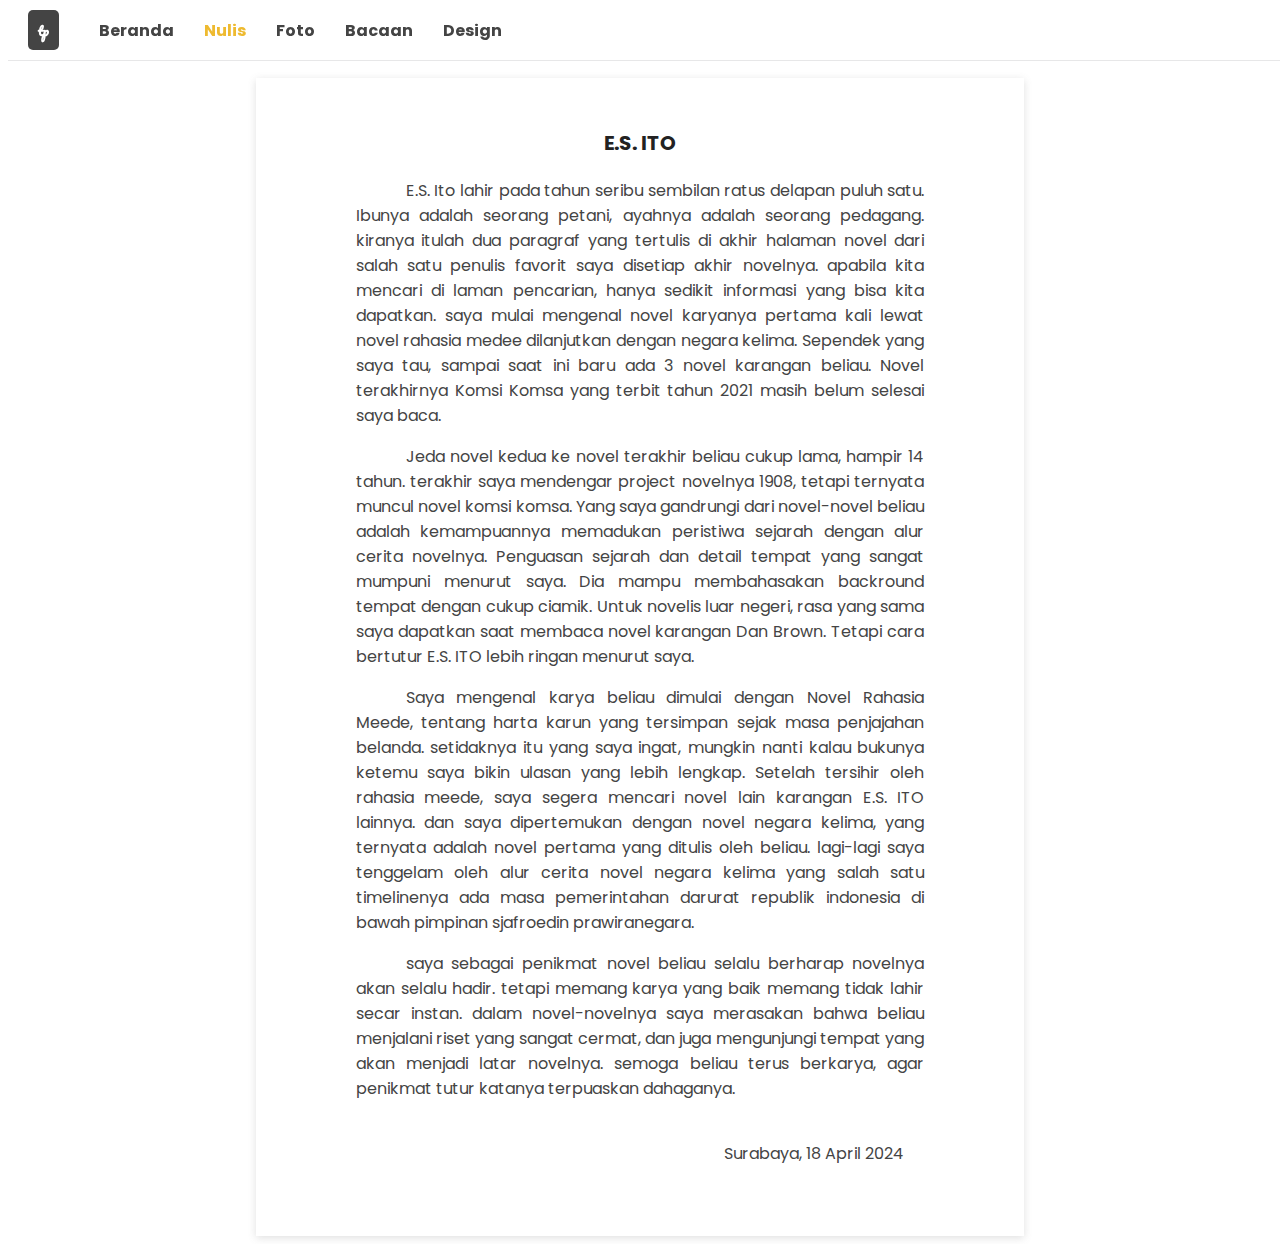
<file: artikel1.html>
<!DOCTYPE html>
<html lang="en">
<head>
    <meta charset="UTF-8">
    <link rel="stylesheet" href="css/artikel.css">
    <meta name="viewport" content="width=device-width, initial-scale=1.0">
    <link rel="preconnect" href="https://fonts.googleapis.com">
<link rel="preconnect" href="https://fonts.gstatic.com" crossorigin>
<link href="https://fonts.googleapis.com/css2?family=Poppins&display=swap" rel="stylesheet">
<link href="https://fonts.googleapis.com/css2?family=Pacifico&display=swap" rel="stylesheet">
    <title>prasetiyo</title>
</head>
<div class="wrapper">
    <header>
        <div class="container-menu">
        <div class="logo">
            tp
        </div>
        <nav class="menu">
            <ul class="ul_menu">
                <li class="li_menu" ><a href="index.html" class="a-menu" >Beranda</a></li>
                <li class="li_menu" ><a href="opini.html" class="a-menu" id="active">Nulis</a></li>
                <li class="li_menu" ><a href="foto.html" class="a-menu">Foto</a></li>
                <li class="li_menu" ><a href="bacaan.html" class="a-menu">Bacaan</a></li>
                <li class="li_menu" ><a href="design.html" class="a-menu">Design</a></li>
            </ul>
        </nav>
    </div>
    </header>
    <section>
        <div class="container">
            <div class="box-opini">
            <div class="judul">E.S. ITO</div>
            <div class="isi">
                <p>E.S. Ito lahir pada tahun seribu sembilan ratus delapan puluh satu. Ibunya adalah seorang petani, ayahnya adalah seorang pedagang. kiranya itulah dua paragraf yang tertulis di akhir halaman novel dari salah satu penulis favorit saya disetiap akhir novelnya. apabila kita mencari di laman pencarian, hanya sedikit informasi yang bisa kita dapatkan. saya mulai mengenal novel karyanya pertama kali lewat novel rahasia medee dilanjutkan dengan negara kelima. Sependek yang saya tau, sampai saat ini baru ada 3 novel karangan beliau. Novel terakhirnya Komsi Komsa yang terbit tahun 2021 masih belum selesai saya baca.
                </p>
                <p>
                    Jeda novel kedua ke novel terakhir beliau cukup lama, hampir 14 tahun. terakhir saya mendengar project novelnya 1908, tetapi ternyata muncul novel komsi komsa. Yang saya gandrungi dari novel-novel beliau adalah kemampuannya memadukan peristiwa sejarah dengan alur cerita novelnya. Penguasan sejarah dan detail tempat yang sangat mumpuni menurut saya. Dia mampu membahasakan backround tempat dengan cukup ciamik. Untuk novelis luar negeri, rasa yang sama saya dapatkan saat membaca novel karangan Dan Brown. Tetapi cara bertutur E.S. ITO lebih ringan menurut saya.
                </p>
                <p>
                    Saya mengenal karya beliau dimulai dengan Novel Rahasia Meede, tentang harta karun yang tersimpan sejak masa penjajahan belanda. setidaknya itu yang saya ingat, mungkin nanti kalau bukunya ketemu saya bikin ulasan yang lebih lengkap. Setelah tersihir oleh rahasia meede, saya segera mencari novel lain karangan E.S. ITO lainnya. dan saya dipertemukan dengan novel negara kelima, yang ternyata adalah novel pertama yang ditulis oleh beliau. lagi-lagi saya tenggelam oleh alur cerita novel negara kelima yang salah satu timelinenya ada masa pemerintahan darurat republik indonesia di bawah pimpinan sjafroedin prawiranegara.
                </p>
                <p>
                    saya sebagai penikmat novel beliau selalu berharap novelnya akan selalu hadir. tetapi memang karya yang baik memang tidak lahir secar instan. dalam novel-novelnya saya merasakan bahwa beliau menjalani riset yang sangat cermat, dan juga mengunjungi tempat yang akan menjadi latar novelnya. semoga beliau terus berkarya, agar penikmat tutur katanya terpuaskan dahaganya.
                </p>
            </div>
            <div class="tanggal">
                Surabaya, 18 April 2024
            </div>
        </div>
        </div>
    </section>
</div>
</body>
</html>
</file>
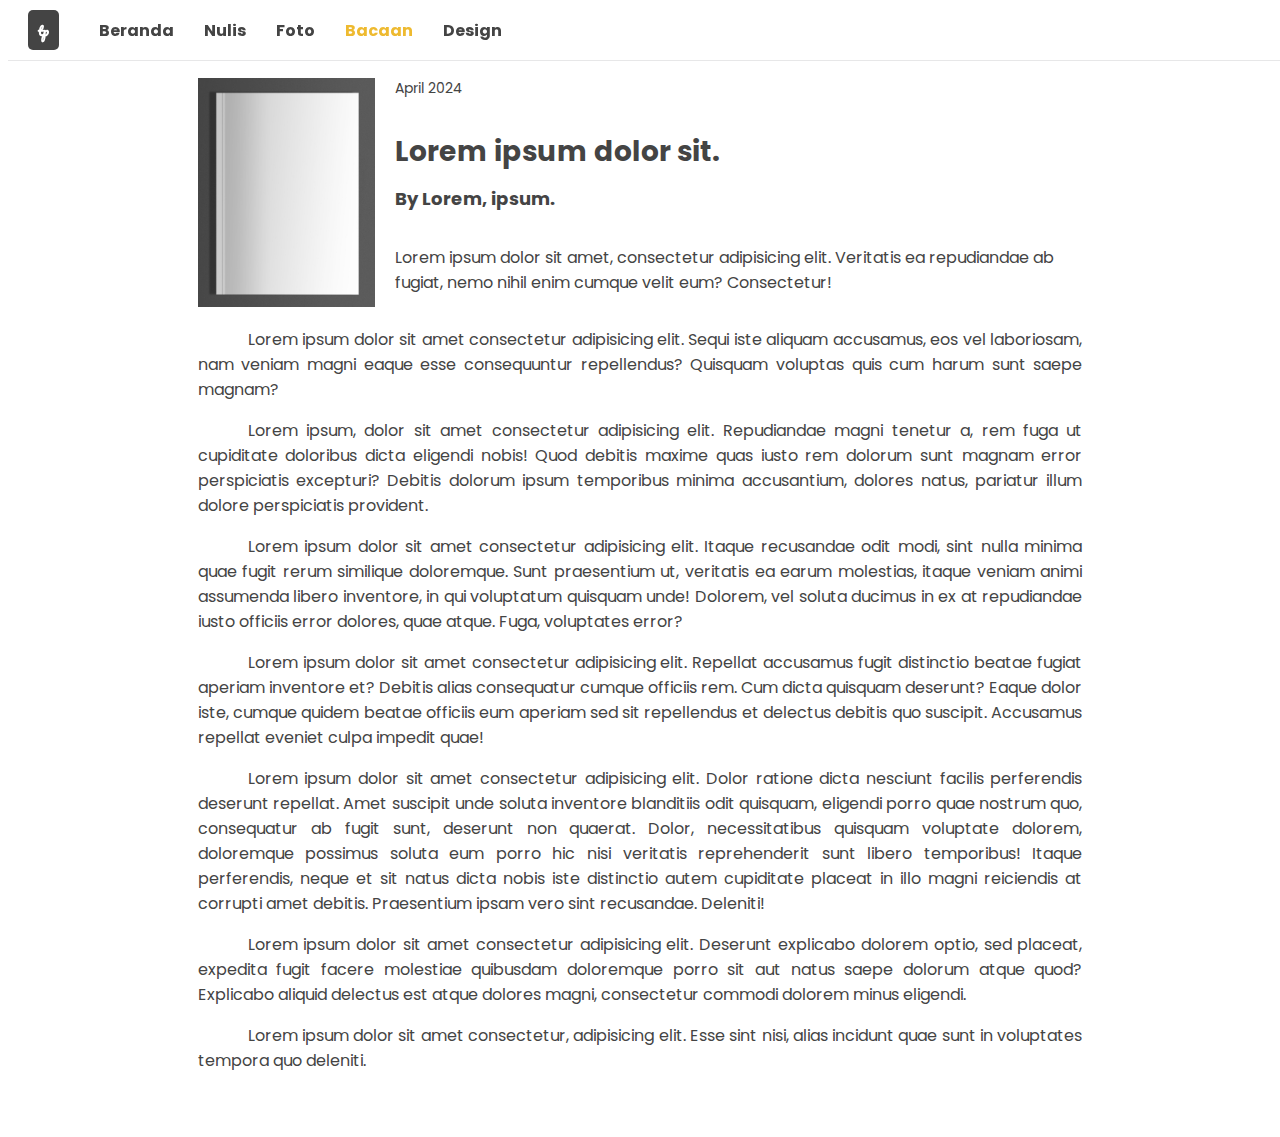
<file: bacaan.html>
<!DOCTYPE html>
<html lang="en">
<head>
    <meta charset="UTF-8">
    <link rel="stylesheet" href="css/bacaan.css">
    <meta name="viewport" content="width=device-width, initial-scale=1.0">
    <link rel="preconnect" href="https://fonts.googleapis.com">
<link rel="preconnect" href="https://fonts.gstatic.com" crossorigin>
<link href="https://fonts.googleapis.com/css2?family=Poppins&display=swap" rel="stylesheet">
<link href="https://fonts.googleapis.com/css2?family=Pacifico&display=swap" rel="stylesheet">
    <title>prasetiyo</title>
</head>
<div class="wrapper">
    <header>
        <div class="container-menu">
        <div class="logo">
            tp
        </div>
        <nav class="menu">
            <ul class="ul_menu">
                <li class="li_menu" ><a href="index.html" class="a-menu" >Beranda</a></li>
                <li class="li_menu" ><a href="opini.html" class="a-menu">Nulis</a></li>
                <li class="li_menu" ><a href="foto.html" class="a-menu">Foto</a></li>
                <li class="li_menu" ><a href="bacaan.html" class="a-menu" id="active">Bacaan</a></li>
                <li class="li_menu" ><a href="design.html" class="a-menu">Design</a></li>
            </ul>
        </nav>
    </div>
    </header>
    <section>
        <div class="container">
            <div class="container1">
            <div class="container2">
            <img src="img/novel.png" alt="">
            <div class="box_ket">
                <div class="tanggal">April 2024</div>
                <div class="judul">Lorem ipsum dolor sit.</div>
                <div class="pengarang">By Lorem, ipsum.</div>
                <div class="sinopsis">Lorem ipsum dolor sit amet, consectetur adipisicing elit. Veritatis ea repudiandae ab fugiat, nemo nihil enim cumque velit eum? Consectetur!</div>
            </div>
            </div>
            <div class="box_review">
                <p>Lorem ipsum dolor sit amet consectetur adipisicing elit. Sequi iste aliquam accusamus, eos vel laboriosam, nam veniam magni eaque esse consequuntur repellendus? Quisquam voluptas quis cum harum sunt saepe magnam?</p>
                <p>Lorem ipsum, dolor sit amet consectetur adipisicing elit. Repudiandae magni tenetur a, rem fuga ut cupiditate doloribus dicta eligendi nobis! Quod debitis maxime quas iusto rem dolorum sunt magnam error perspiciatis excepturi? Debitis dolorum ipsum temporibus minima accusantium, dolores natus, pariatur illum dolore perspiciatis provident.</p>
                <p>
                    Lorem ipsum dolor sit amet consectetur adipisicing elit. Itaque recusandae odit modi, sint nulla minima quae fugit rerum similique doloremque. Sunt praesentium ut, veritatis ea earum molestias, itaque veniam animi assumenda libero inventore, in qui voluptatum quisquam unde! Dolorem, vel soluta ducimus in ex at repudiandae iusto officiis error dolores, quae atque. Fuga, voluptates error?
                </p>
                <p>Lorem ipsum dolor sit amet consectetur adipisicing elit. Repellat accusamus fugit distinctio beatae fugiat aperiam inventore et? Debitis alias consequatur cumque officiis rem. Cum dicta quisquam deserunt? Eaque dolor iste, cumque quidem beatae officiis eum aperiam sed sit repellendus et delectus debitis quo suscipit. Accusamus repellat eveniet culpa impedit quae!</p>
                <p>Lorem ipsum dolor sit amet consectetur adipisicing elit. Dolor ratione dicta nesciunt facilis perferendis deserunt repellat. Amet suscipit unde soluta inventore blanditiis odit quisquam, eligendi porro quae nostrum quo, consequatur ab fugit sunt, deserunt non quaerat. Dolor, necessitatibus quisquam voluptate dolorem, doloremque possimus soluta eum porro hic nisi veritatis reprehenderit sunt libero temporibus! Itaque perferendis, neque et sit natus dicta nobis iste distinctio autem cupiditate placeat in illo magni reiciendis at corrupti amet debitis. Praesentium ipsam vero sint recusandae. Deleniti!</p>
                <p>Lorem ipsum dolor sit amet consectetur adipisicing elit. Deserunt explicabo dolorem optio, sed placeat, expedita fugit facere molestiae quibusdam doloremque porro sit aut natus saepe dolorum atque quod? Explicabo aliquid delectus est atque dolores magni, consectetur commodi dolorem minus eligendi.</p>
                <p>Lorem ipsum dolor sit amet consectetur, adipisicing elit. Esse sint nisi, alias incidunt quae sunt in voluptates tempora quo deleniti.</p>
            </div>
            </div>
        </div>
    </section>
</div>
</body>
</html>
</file>
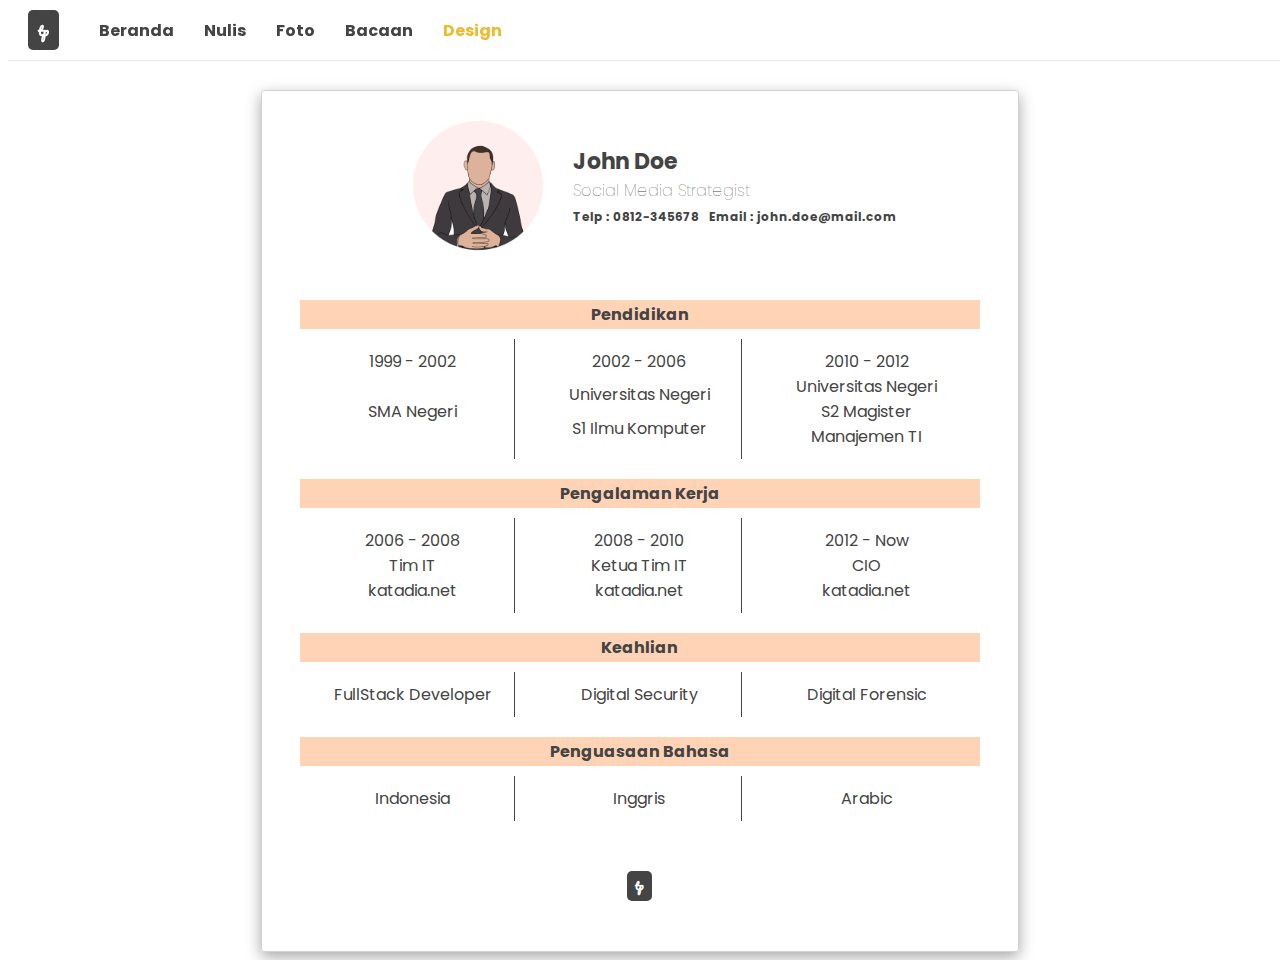
<file: cv.html>
<!DOCTYPE html>
<html lang="en">
<head>
    <meta charset="UTF-8">
    <link rel="stylesheet" href="css/cv.css">
    <meta name="viewport" content="width=device-width, initial-scale=1.0">
    <link rel="preconnect" href="https://fonts.googleapis.com">
<link rel="preconnect" href="https://fonts.gstatic.com" crossorigin>
<link href="https://fonts.googleapis.com/css2?family=Poppins&display=swap" rel="stylesheet">
<link href="https://fonts.googleapis.com/css2?family=Pacifico&display=swap" rel="stylesheet">
    <title>prasetiyo</title>
</head>
<div class="wrapper">
    <header>
        <div class="container-menu">
        <div class="logo">
            tp
        </div>
        <nav class="menu">
            <ul class="ul_menu">
                <li class="li_menu" ><a href="index.html" class="a-menu" >Beranda</a></li>
                <li class="li_menu" ><a href="opini.html" class="a-menu">Nulis</a></li>
                <li class="li_menu" ><a href="foto.html" class="a-menu">Foto</a></li>
                <li class="li_menu" ><a href="bacaan.html" class="a-menu">Bacaan</a></li>
                <li class="li_menu" ><a href="design.html" class="a-menu" id="active">Design</a></li>
            </ul>
        </nav>
    </div>
    </header>
        <div class="container">
            <div class="box_cv">
            <div class="main">
                <img src="img/foto1.png" alt="">
                <div class="">
                <div class="box_identitas">
                    <p class="nama">John Doe</p>
                    <p class="title">Social Media Strategist</p>
                </div>
                <div class="kontak">
                    <p class="telp">Telp : 0812-345678</p>
                    <p class="email">Email : john.doe@mail.com</p>
                </div>
            </div>
            </div>
            <p class="judul">
                Pendidikan
            </p>
            <div class="box">
                <div class="box-detail">
                    <div class="detail">1999 - 2002</div>
                    <div class="detail">SMA Negeri</div>
                </div>
                <div class="box-detail">
                    <div class="detail">2002 - 2006</div>
                    <div class="detail">Universitas Negeri</div>
                    <div class="detail">
                        S1 Ilmu Komputer
                    </div>
                </div>
                <div class="box-detail1">
                    <div class="detail">2010 - 2012</div>
                    <div class="detail">Universitas Negeri</div>
                    <div class="detail">
                        S2 Magister Manajemen TI
                    </div>
                </div>
            </div>
            <p class="judul">
                Pengalaman Kerja
            </p>
            <div class="box">
            <div class="box-detail">
                <div class="detail">2006 - 2008</div>
                <div class="detail">Tim IT</div>
                <div class="detail">katadia.net</div>
            </div>
            <div class="box-detail">
                <div class="detail">2008 - 2010</div>
                <div class="detail">Ketua Tim IT</div>
                <div class="detail">katadia.net</div>
            </div>
            <div class="box-detail1">
                <div class="detail">2012 - Now</div>
                <div class="detail">CIO</div>
                <div class="detail">katadia.net</div>
            </div>
            </div>
            <p class="judul">
                Keahlian
            </p>
            <div class="box">
            <div class="box-detail">
                <div class="detail">FullStack Developer</div>
            </div>
            <div class="box-detail">
                <div class="detail">Digital Security</div>
            </div>
            <div class="box-detail1">
                <div class="detail">Digital Forensic</div>
            </div>
            </div>
            <p class="judul">
                Penguasaan Bahasa
            </p>
            <div class="box">
            <div class="box-detail">
                <div class="detail">Indonesia</div>
            </div>
            <div class="box-detail">
                <div class="detail">Inggris</div>
            </div>
            <div class="box-detail1">
                <div class="detail">Arabic</div>
            </div>
            </div>
            <div class="box-logo">
            <div class="logo-bawah">
                tp
            </div>
        </div>
        </div>
        </div>
</div>
</body>
</html>
</file>
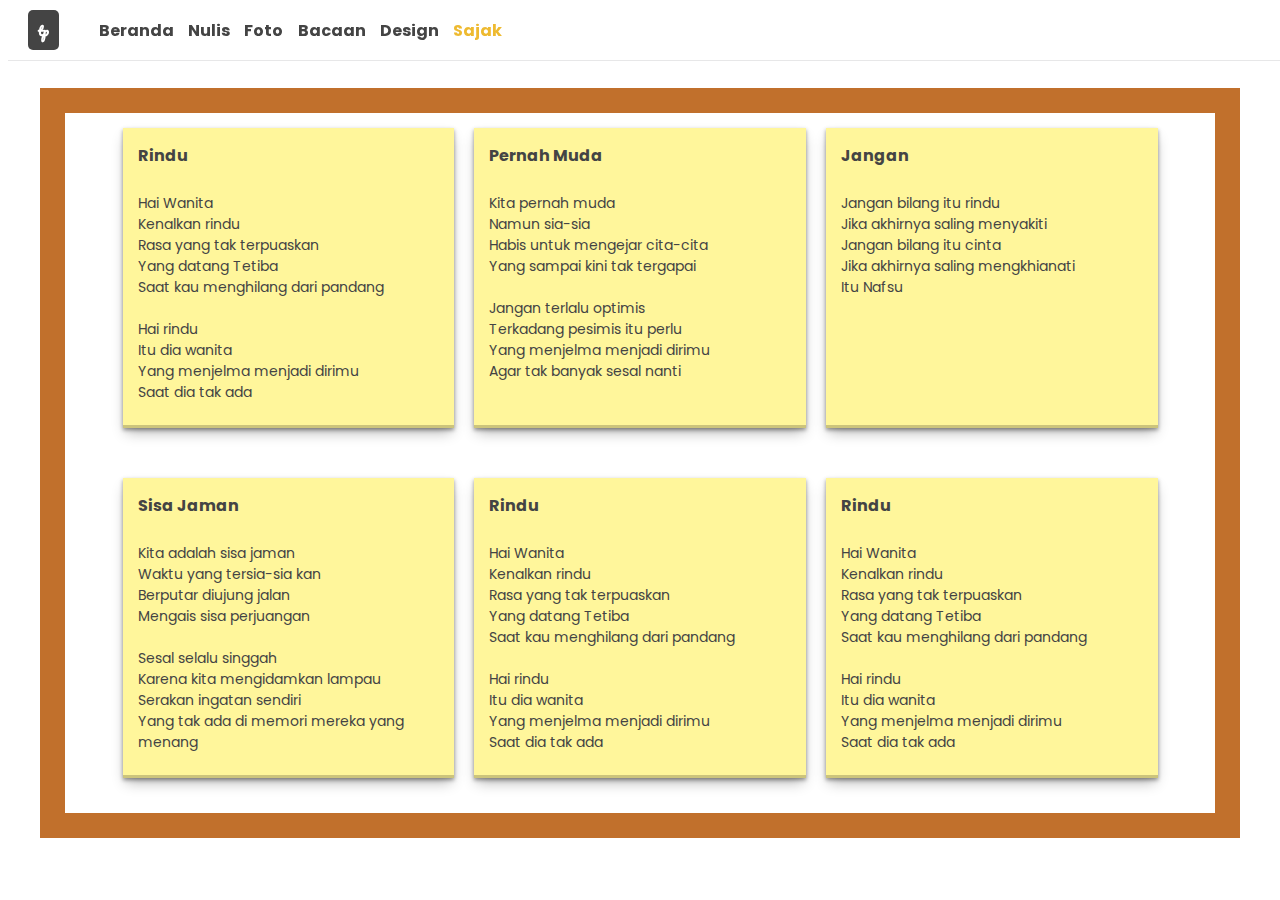
<file: sajak.html>
<!DOCTYPE html>
<html lang="en">
<head>
    <meta charset="UTF-8">
    <link rel="stylesheet" href="css/sajak.css">
    <meta name="viewport" content="width=device-width, initial-scale=1.0">
    <link rel="preconnect" href="https://fonts.googleapis.com">
<link rel="preconnect" href="https://fonts.gstatic.com" crossorigin>
<link href="https://fonts.googleapis.com/css2?family=Poppins&display=swap" rel="stylesheet">
<link href="https://fonts.googleapis.com/css2?family=Pacifico&display=swap" rel="stylesheet">
    <title>prasetiyo</title>
</head>
<div class="wrapper">
    <header>
        <div class="container-menu">
        <div class="logo">
            tp
        </div>
        <nav class="menu">
            <ul class="ul_menu">
                <li class="li_menu" ><a href="index.html" class="a-menu" >Beranda</a></li>
                <li class="li_menu" ><a href="opini.html" class="a-menu" >Nulis</a></li>
                <li class="li_menu" ><a href="foto.html" class="a-menu">Foto</a></li>
                <li class="li_menu" ><a href="bacaan.html" class="a-menu">Bacaan</a></li>
                <li class="li_menu" ><a href="design.html" class="a-menu">Design</a></li>
                <li class="li_menu" ><a href="#" id="active"class="a-menu">Sajak</a></li>
            </ul>
        </nav>
    </div>
    </header>
    <section>
        <div class="container">
            <div class="box_besar">
                <div class="box1">
                    <div class="box_list">
                        <div class="list">
                        <div class="judul">Rindu</div>
                        <br>
                        <div class="isi">
                            <p>Hai Wanita</p>
                            <p>Kenalkan rindu
                            </p>
                            <p>Rasa yang tak terpuaskan</p>
                            <p>Yang datang Tetiba</p>
                            <p>Saat kau menghilang dari pandang</p>
                            <br>
                            <p>Hai rindu</p>
                            <p>Itu dia wanita</p>
                            <p>Yang menjelma menjadi dirimu</p>
                            <p>Saat dia tak ada</p>
                        </div>
                        </div>
                        <div class="list">
                            <div class="judul">Pernah Muda</div>
                            <br>
                            <div class="isi">
                                <p>Kita pernah muda</p>
                                <p>Namun sia-sia</p>
                                <p>Habis untuk mengejar cita-cita</p>
                                <p>Yang sampai kini tak tergapai</p>
                                <br>
                                <p>Jangan terlalu optimis</p>
                                <p>Terkadang pesimis itu perlu</p>
                                <p>Yang menjelma menjadi dirimu</p>
                                <p>Agar tak banyak sesal nanti</p>
                            </div>
                            </div>
                            <div class="list">
                                <div class="judul">Jangan</div>
                                <br>
                                <div class="isi">
                                    <p>Jangan bilang itu rindu</p>
                                    <p>Jika akhirnya saling menyakiti</p>
                                    <p>Jangan bilang itu cinta</p>
                                    <p>Jika akhirnya saling mengkhianati</p>
                                    <p>Itu Nafsu</p>
                                </div>
                                </div>
                    </div>
                    <div class="box_list">
                        <div class="list">
                            <div class="judul">Sisa Jaman</div>
                            <br>
                            <div class="isi">
                                <p>Kita adalah sisa jaman</p>
                                <p>Waktu yang tersia-sia kan</p>
                                <p>Berputar diujung jalan</p>
                                <p>Mengais sisa perjuangan</p>
                                <br>
                                <p>Sesal selalu singgah</p>
                                <p>Karena kita mengidamkan lampau</p>
                                <p>Serakan ingatan sendiri</p>
                                <p>Yang tak ada di memori mereka yang menang</p>
                            </div>
                            </div>
                        <div class="list">
                            <div class="judul">Rindu</div>
                            <br>
                            <div class="isi">
                                <p>Hai Wanita</p>
                                <p>Kenalkan rindu
                                </p>
                                <p>Rasa yang tak terpuaskan</p>
                                <p>Yang datang Tetiba</p>
                                <p>Saat kau menghilang dari pandang</p>
                                <br>
                                <p>Hai rindu</p>
                                <p>Itu dia wanita</p>
                                <p>Yang menjelma menjadi dirimu</p>
                                <p>Saat dia tak ada</p>
                            </div>
                            </div>
                            <div class="list">
                                <div class="judul">Rindu</div>
                                <br>
                                <div class="isi">
                                    <p>Hai Wanita</p>
                                    <p>Kenalkan rindu
                                    </p>
                                    <p>Rasa yang tak terpuaskan</p>
                                    <p>Yang datang Tetiba</p>
                                    <p>Saat kau menghilang dari pandang</p>
                                    <br>
                                    <p>Hai rindu</p>
                                    <p>Itu dia wanita</p>
                                    <p>Yang menjelma menjadi dirimu</p>
                                    <p>Saat dia tak ada</p>
                                </div>
                                </div>
                </div>
            </div>
        </div>
        </div>
    </section>
</div>
</body>
</html>
</file>
<file: css/artikel.css>
body{
    background-color: #fff;
    color: #444;
    font-family: "Poppins", sans-serif;
}
header{
    background-color: #fff;
    margin-bottom: 10px;
    box-shadow: rgba(17, 17, 26, 0.1) 0px 1px 0px;
    position: fixed;
    top: 0;
    width: 100%;
}
.wrapper{
    margin: auto;
    padding: 0px;
}
.container-menu{
    height: 40px;
    padding: 10px 20px;
    display: flex;
    align-items: center;
    justify-content: flex-start;
    width: 90%;
}
.logo{
    font-family: "Pacifico", cursive;
    font-weight: bold;
    background-color: #444;
    color: #fff;
    padding: 10px;
    height: 20px;
    border-radius: 5px;
    display: flex;
    align-items: center;
    font-size: 13px;
}
.menu{
    width: 35%;
}
.ul_menu{
    width: 100%;
    display: flex;
    justify-content: space-between;
}
.li_menu{
    list-style-type: none;
    font-weight: bold;
}
.a-menu{
    text-decoration: none;
    color:#444;
}
#active{
    color:#eeba30;
}
.container{
    display: flex;
    justify-content: center;
    padding-top:70px;
}
.box-opini{
    width: 45%;
    padding: 50px 100px;
    box-shadow: rgba(99, 99, 99, 0.2) 0px 2px 8px 0px;
}
.judul{
    margin-bottom: 20px;
    font-size: 20px;
    font-weight: bold;
    color: #222;
    text-align: center;
}
.isi{
    color: #444;
    text-align: justify;
}
p{
    text-indent: 50px;
}
.tanggal{
    text-align: right;
    margin-top: 40px;
    margin-right: 20px;
    margin-bottom: 20px;
}
</file>
<file: css/bacaan.css>
body{
    background-color: #fff;
    color: #444;
    font-family: "Poppins", sans-serif;
}
header{
    background-color: #fff;
    margin-bottom: 10px;
    box-shadow: rgba(17, 17, 26, 0.1) 0px 1px 0px;
    position: fixed;
    top: 0;
    width: 100%;
}
.wrapper{
    margin: auto;
    padding: 0px;
}
.container-menu{
    height: 40px;
    padding: 10px 20px;
    display: flex;
    align-items: center;
    justify-content: flex-start;
    width: 90%;
}
.logo{
    font-family: "Pacifico", cursive;
    font-weight: bold;
    background-color: #444;
    color: #fff;
    padding: 10px;
    height: 20px;
    border-radius: 5px;
    display: flex;
    align-items: center;
    font-size: 13px;
}
.menu{
    width: 35%;
}
.ul_menu{
    width: 100%;
    display: flex;
    justify-content: space-between;
}
.li_menu{
    list-style-type: none;
    font-weight: bold;
}
.a-menu{
    text-decoration: none;
    color:#444;
}
#active{
    color:#eeba30;
}
.container{
    padding: 40px 0px;
    display: grid;
    justify-items: center;
    padding-top: 70px;
}
.container1{
    width: 70%;
}
.container2{
    display: flex;

}
img{
    width: 20%;
    margin-right: 20px;
}
.box_ket{
    display: grid;
    justify-content: center;

}
.tanggal{
    font-size: 14px;
    margin-bottom: 20px;
}
.judul{
    font-size: 28px;
    font-weight: bold;
    
}
.pengarang{
    font-size: 18px;
    font-weight: bold;
    margin-bottom: 20px;
}
.sinopis{
    font-size: 13px;
    text-align:justify;
}
.box_review{
    margin-top: 20px;
}
p{
    text-indent: 50px;
    text-align: justify;
}
</file>
<file: css/cv.css>
body{
    background-color: #fff;
    color: #444;
    font-family: "Poppins", sans-serif;
}
header{
    background-color: #fff;
    margin-bottom: 10px;
    box-shadow: rgba(17, 17, 26, 0.1) 0px 1px 0px;
    position: fixed;
    top: 0;
    width: 100%;
}
p{
    padding: 0;
    margin: 0;
}
.wrapper{
    margin: auto;
    padding: 0px;
}
.container-menu{
    height: 40px;
    padding: 10px 20px;
    display: flex;
    align-items: center;
    justify-content: flex-start;
    width: 90%;
}
.logo{
    font-family: "Pacifico", cursive;
    font-weight: bold;
    background-color: #444;
    color: #fff;
    padding: 10px;
    height: 20px;
    border-radius: 5px;
    display: flex;
    align-items: center;
    font-size: 13px;
}
.menu{
    width: 35%;
}
.ul_menu{
    width: 100%;
    display: flex;
    justify-content: space-between;
}
.li_menu{
    list-style-type: none;
    font-weight: bold;
}
.a-menu{
    text-decoration: none;
    color:#444;
}
#active{
    color:#eeba30;
}
.container{
    margin-top: 20px;
    display: flex;
  justify-content: center;
  padding-top: 70px;
}
.box_cv{
    border: solid 1px lightgray;
    border-radius: 3px;
    width: 60%;
    box-shadow: rgba(0, 0, 0, 0.35) 0px 5px 15px;
    box-sizing: border-box;
    display: grid;
    align-items: center;
    justify-items: center;
}
.main{
    width: 100%;
    display: flex;
    align-items: center;
    justify-content: center;
}
img{
    width: 25%;
}

.kontak{
    margin-top: 5px;
    display: flex;
    align-items: center;
    font-size: 12px;
}
.telp{
    font-weight: bold;
    margin-right: 10px;
}
.email{
    font-weight: bold;
}
.container1{
    width: 70%;
}
.box_identitas{
    width: 100%;
    display: grid;
    align-items: center;
}
.nama{
    font-size: 22px;
    font-weight: bold;
}
.title{
    font-size: 16px;
    font-weight: lighter;
}
.box{
    width: 90%;
    display: flex;
    justify-content: space-around;
}
.judul{
    width: 90%;
    background-color: #ffd3b6;
    padding: 2px 0px;
    text-align: center;
    font-weight: bold;
    margin-top: 20px;
    margin-bottom: 10px;

}
.box-detail{
    display: grid;
    width: 30%;
    padding: 10px;
    box-sizing: border-box;
    border-right: solid 1px #444;
}
.box-detail1{
    display: grid;
    width: 30%;
    padding: 10px;
    box-sizing: border-box;    
}
.detail{
    text-align: center;
}
.box-logo{
    padding: 50px 0px;
}
.logo-bawah{
    font-family: "Pacifico", cursive;
    font-weight: bold;
    background-color: #444;
    color: #fff;
    padding: 5px 0px;
    height: 20px;
    border-radius: 5px;
    display: flex;
    align-items: center;
    justify-content: center;
    font-size: 10px;
    width: 25px;
}
</file>
<file: css/sajak.css>
body{
    background-color: #fff;
    color: #444;
    font-family: "Poppins", sans-serif;
}
p{
    padding: 0;
    margin: 0;
}
header{
    background-color: #fff;
    margin-bottom: 10px;
    box-shadow: rgba(17, 17, 26, 0.1) 0px 1px 0px;
    position: fixed;
    top: 0;
    width: 100%;
}
.wrapper{
    margin: auto;
    padding: 0px;
}
.container-menu{
    height: 40px;
    padding: 10px 20px;
    display: flex;
    align-items: center;
    justify-content: flex-start;
    width: 90%;
}
.logo{
    font-family: "Pacifico", cursive;
    font-weight: bold;
    background-color: #444;
    color: #fff;
    padding: 10px;
    height: 20px;
    border-radius: 5px;
    display: flex;
    align-items: center;
    font-size: 13px;
}
.menu{
    width: 35%;
}
.ul_menu{
    width: 100%;
    display: flex;
    justify-content: space-between;
}
.li_menu{
    list-style-type: none;
    font-weight: bold;
}
.a-menu{
    text-decoration: none;
    color:#444;
}
#active{
    color:#eeba30;
}
.container{
    display: flex;
    justify-content: center;
    padding-top:70px;
}
.box_besar{
    width: 1200px;
    margin-top: 10px;
    height: 750px;
    background-color:#c1702c;
    display: flex;
    align-items: center;
    justify-content: center;
    padding: 10px;
    box-sizing: border-box;
}
.box1{
    width: 1150px;
    background-color: #fff;
    height: 700px;
    display: grid;
  justify-items: center;
}
.box_list{
    width: 90%;
    display: flex;
    justify-content: space-between;
    margin-top: 15px;
}
.list{
    width: 32%;
    height: 300px;
    background-color: #fff69b;
    box-sizing: border-box;
    padding: 15px;
    box-shadow: rgba(0, 0, 0, 0.4) 0px 2px 4px, rgba(0, 0, 0, 0.3) 0px 7px 13px -3px, rgba(0, 0, 0, 0.2) 0px -3px 0px inset;
}
.judul{
    font-size: 16px;
    font-weight: bold;
}
.isi{
    font-size: 14px;
}
</file>
